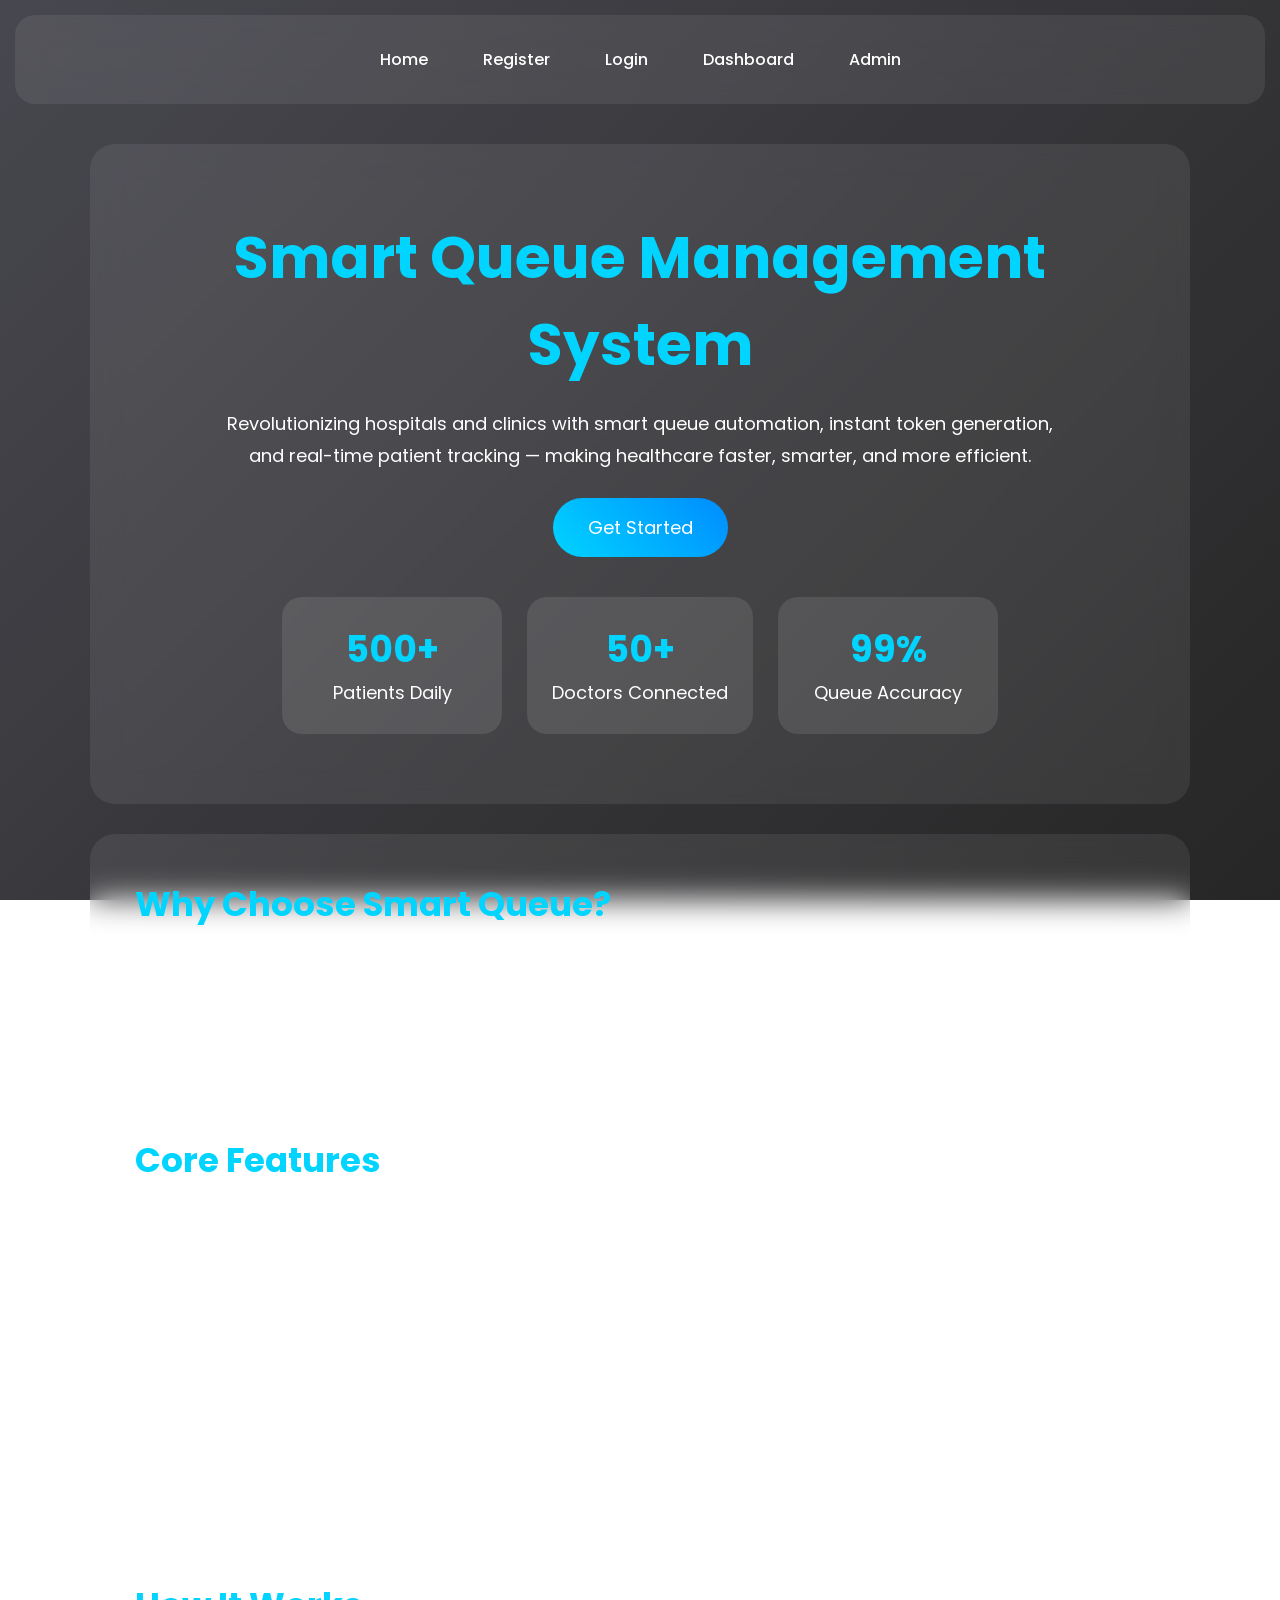
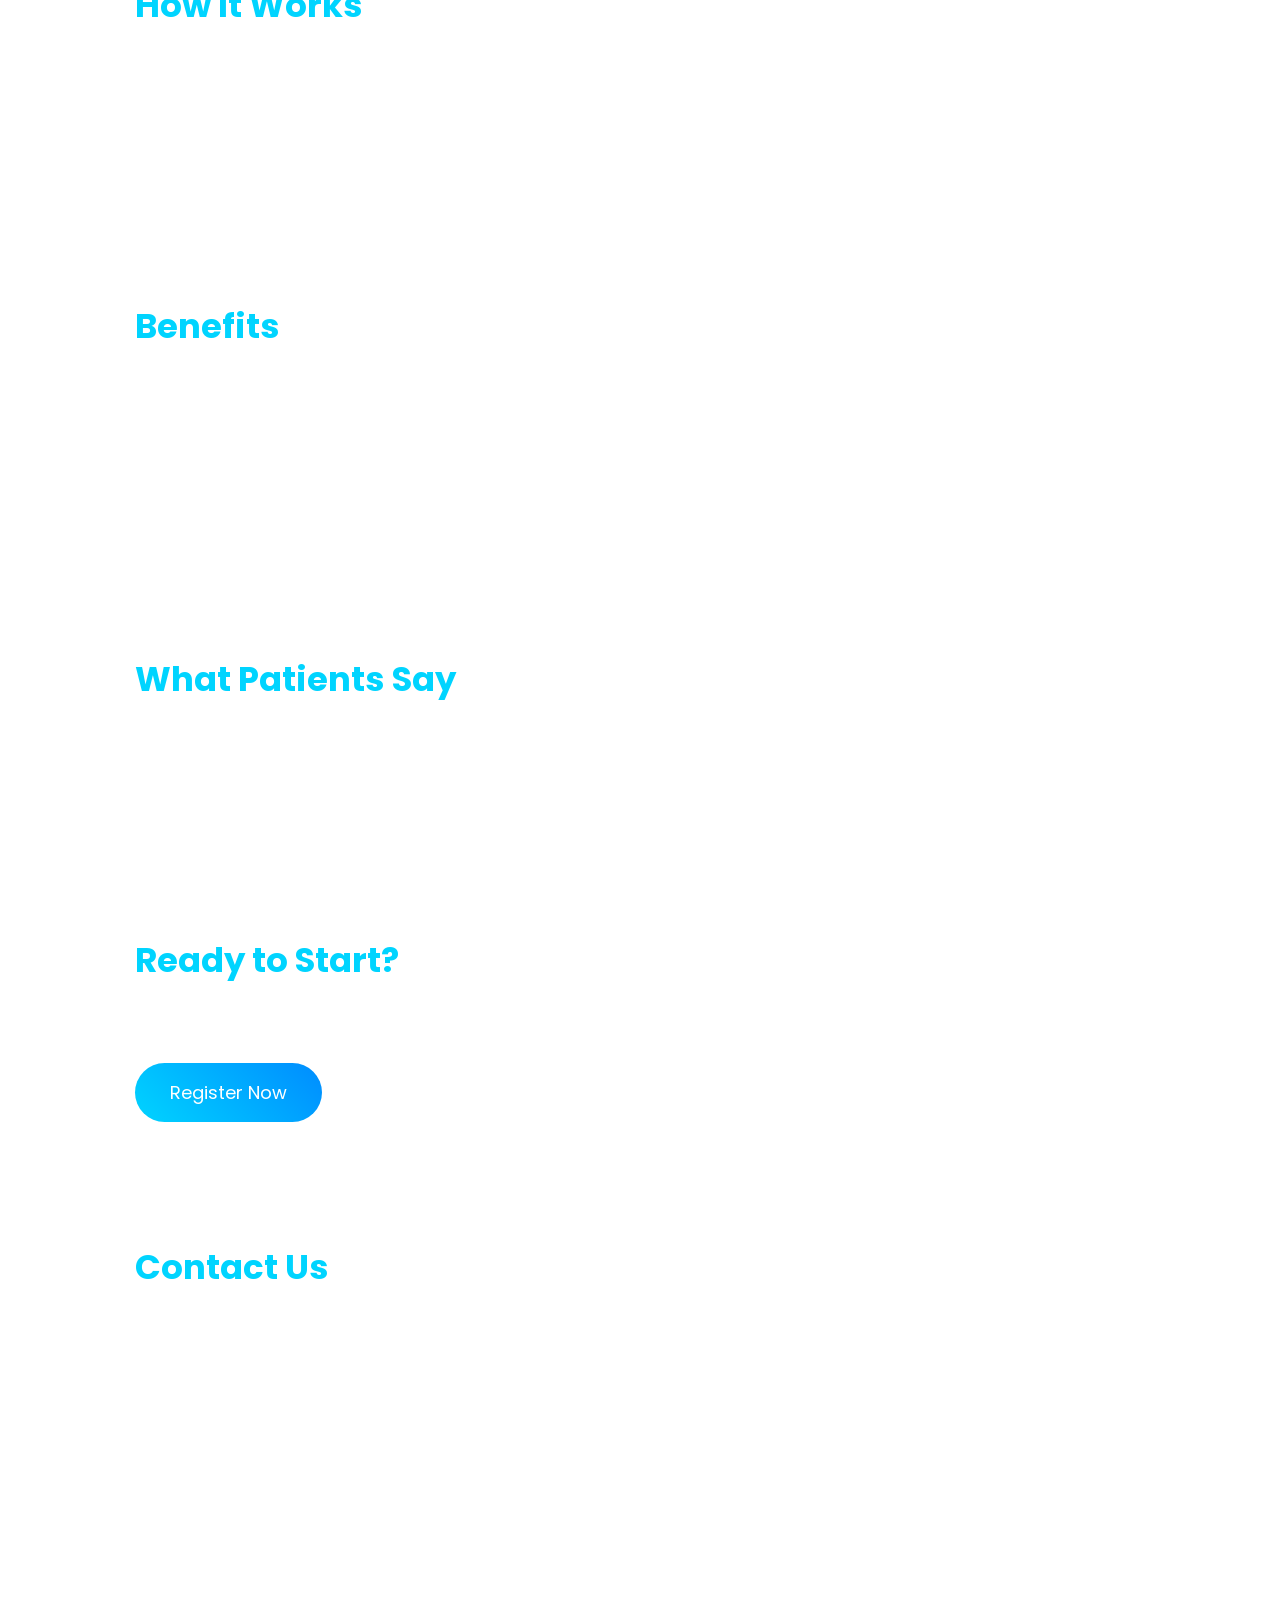
<file: index.html>
<!DOCTYPE html>
<html lang="en">
<head>
    <meta charset="UTF-8">
    <meta name="viewport" content="width=device-width, initial-scale=1.0">
    <title>Smart Queue Management System</title>
    <link rel="stylesheet" href="index.css">
</head>
<body>

    <button class="menu-toggle" onclick="toggleMenu()">
            <span></span>
             <span></span>
            <span></span>
    </button>

    <!-- Navbar -->
    <nav class="fade-down">
        <a href="index.html">Home</a>
        <a href="register.html">Register</a>
        <a href="login.html">Login</a>
        <a href="dashboard.html">Dashboard</a>
        <a href="admin.html">Admin</a>
    </nav>


    <!-- Hero Section -->
    <section class="hero fade-up">
        <h1>Smart Queue Management System</h1>

        <p>
            Revolutionizing hospitals and clinics with smart queue automation,
            instant token generation, and real-time patient tracking —
            making healthcare faster, smarter, and more efficient.
        </p>

        <br>

        <button onclick="location.href='register.html'">
            Get Started
        </button>

        <div class="stats">
            <div class="card">
                <h3>500+</h3>
                <p>Patients Daily</p>
            </div>

            <div class="card">
                <h3>50+</h3>
                <p>Doctors Connected</p>
            </div>

            <div class="card">
                <h3>99%</h3>
                <p>Queue Accuracy</p>
            </div>
        </div>
    </section>


    <!-- About -->
    <section class="fade-up">
        <h2>Why Choose Smart Queue?</h2>

        <p>
            Traditional waiting systems waste valuable time and create
            confusion for both patients and hospital staff.
            Smart Queue solves these issues through automation,
            transparency, and real-time monitoring.
        </p>
    </section>


    <!-- Features -->
    <section class="fade-up">
        <h2>Core Features</h2>

        <ul>
            <li>Patient registration and secure login</li>
            <li>Automatic token generation</li>
            <li>Live queue tracking dashboard</li>
            <li>Admin control panel</li>
            <li>Doctor availability status</li>
            <li>Fully responsive design</li>
        </ul>
    </section>


    <!-- How it works -->
    <section class="fade-up">
        <h2>How It Works</h2>

        <p><strong>Step 1:</strong> Register your account.</p>
        <p><strong>Step 2:</strong> Get your token instantly.</p>
        <p><strong>Step 3:</strong> Track your queue status live.</p>
        <p><strong>Step 4:</strong> Visit doctor when your turn arrives.</p>
    </section>


    <!-- Benefits -->
    <section class="fade-up">
        <h2>Benefits</h2>

        <p>
            ✔ Saves patient waiting time <br>
            ✔ Improves hospital workflow <br>
            ✔ Reduces crowding <br>
            ✔ Provides real-time transparency <br>
            ✔ Easy for staff and patients
        </p>
    </section>


    <!-- Testimonials -->
    <section class="fade-up">
        <h2>What Patients Say</h2>

        <p>"Excellent system! My waiting time reduced a lot."</p>
        <br>
        <p>"Very easy to use and highly efficient."</p>
    </section>


    <!-- CTA -->
    <section class="fade-up">
        <h2>Ready to Start?</h2>

        <p>
            Join the future of smarter healthcare queue management today.
        </p>

        <br>

        <button onclick="location.href='register.html'">
            Register Now
        </button>
    </section>


    <!-- Contact -->
    <section class="fade-up">
        <h2>Contact Us</h2>

        <p>Email: support@smartqueue.com</p>
        <p>Phone: +92 300 1234567</p>
        <p>24/7 Customer Support</p>
    </section>


    <!-- Footer -->
    <footer class="fade-up">
        <p>© 2026 Smart Queue Management System | All Rights Reserved</p>
        <p>Designed for Better Healthcare Management</p>
    </footer>


    <!-- Go To Top Button -->
    <button id="topBtn" title="Go to Top">
        ↑
    </button>

        <script src="index.js"></script>

</body>
</html>
</file>
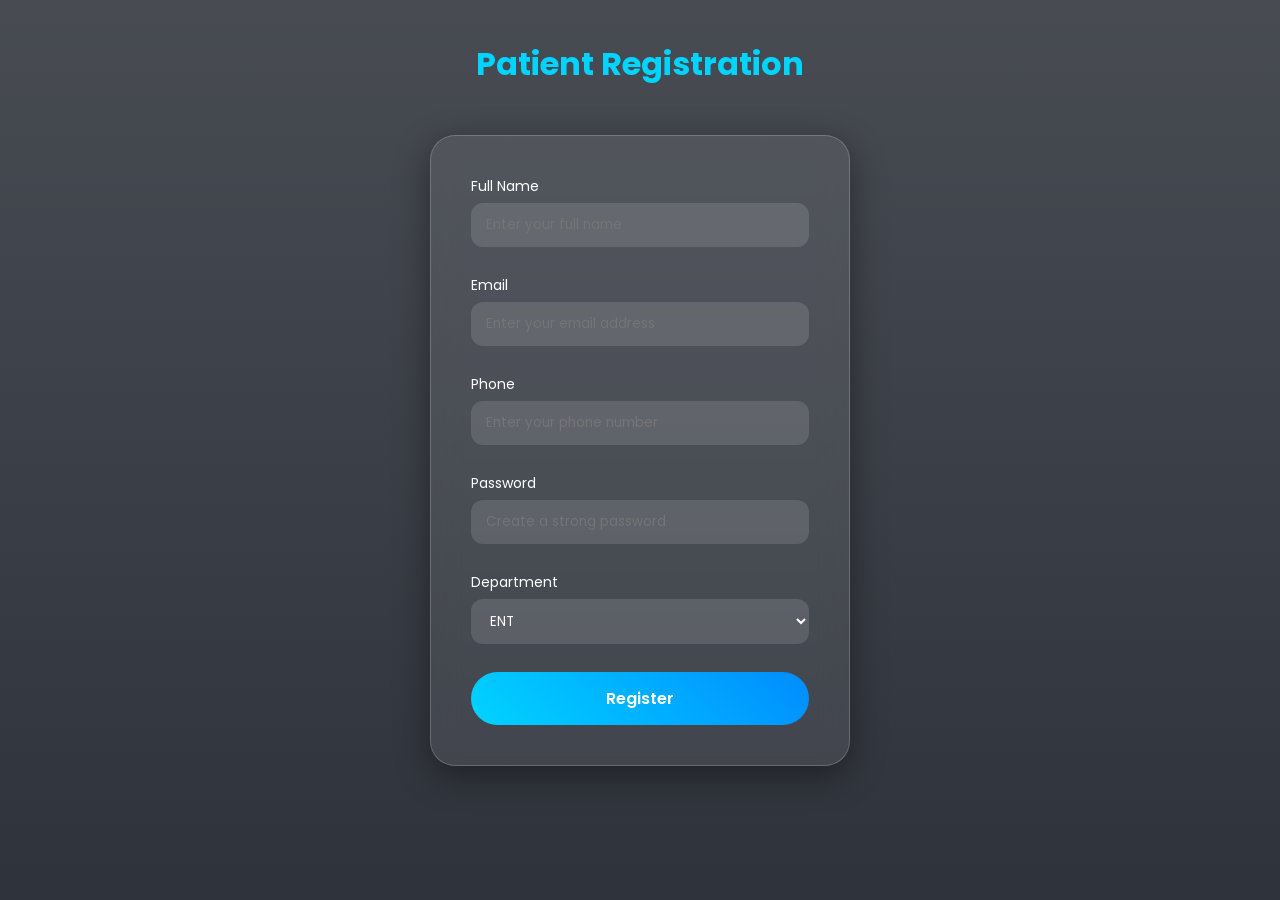
<file: register.html>
<!DOCTYPE html>
<html lang="en">
    <head>
        <meta charset="UTF-8">
        <meta name="viewport" content="width=device-width, initial-scale=1.0">
        <title>Register</title>
        <link rel="stylesheet" href="register.css">
    </head>
    <body>

        <h1>Patient Registration</h1>

        <form id="registerForm">

    <div class="input-box">
        <label>Full Name</label>
        <input type="text"
               id="name"
               placeholder="Enter your full name"
               required>
    </div>

    <div class="input-box">
        <label>Email</label>
        <input type="email"
               id="email"
               placeholder="Enter your email address"
               required>
    </div>

    <div class="input-box">
        <label>Phone</label>
        <input type="tel"
               id="phone"
               placeholder="Enter your phone number"
               required>
    </div>

    <div class="input-box">
        <label>Password</label>
        <input type="password"
               id="password"
               placeholder="Create a strong password"
               required>
    </div>

    <div class="input-box">
        <label>Department</label>

        <select id="department">

            <option value="ENT">ENT</option>

            <option value="Cardiology">
                Cardiology
            </option>

            <option value="Dental">
                Dental
            </option>

            <option value="Neurology">
                Neurology
            </option>

        </select>
    </div>

    <button type="submit" id="registerBtn">
        Register
    </button>

</form>
        <script src="register.js"></script>

   

    </body>
</html>
</file>
<file: index.css>
@import url('https://fonts.googleapis.com/css2?family=Poppins:wght@300;400;500;600;700&display=swap');

*{
    margin:0;
    padding:0;
    box-sizing:border-box;
    font-family:'Poppins',sans-serif;
}

html{
    scroll-behavior:smooth;
}

body{
    min-height:100vh;
    padding:15px;
    color:white;

    background:
    linear-gradient(135deg, rgba(10,10,20,0.75), rgba(0,0,0,0.85)),
    url("https://images.unsplash.com/photo-1521737604893-d14cc237f11d?auto=format&fit=crop&w=1600&q=80");

    background-size:cover;
    background-position:center;
    background-repeat:no-repeat;
    background-attachment:fixed;
}

/* navbar */
nav{
    display:flex;
    justify-content:center;
    flex-wrap:wrap;
    gap:15px;
    padding:20px;
    border-radius:20px;
    background:rgba(255,255,255,.08);
    backdrop-filter:blur(15px);
    margin-bottom:40px;
    animation:slideDown 1s ease;
}

nav a{
    text-decoration:none;
    color:white;
    padding:12px 20px;
    border-radius:10px;
    transition:.4s;
    font-weight:500;
}

nav a:hover{
    background:#00d4ff;
    color:black;
    transform:translateY(-4px);
}


/* sections */
section{
    max-width:1100px;
    margin:30px auto;
    padding:45px;
    border-radius:25px;
    background:rgba(255,255,255,.08);
    backdrop-filter:blur(15px);
    transition:.4s;
    animation:fadeUp 1s ease;
}

section:hover{
    transform:translateY(-8px);
}


/* hero */
.hero{
    text-align:center;
    padding:70px 30px;
}

.hero h1{
    font-size:58px;
    color:#00d4ff;
    margin-bottom:20px;
}

.hero p{
    max-width:850px;
    margin:auto;
}


/* headings */
h2{
    color:#00d4ff;
    font-size:34px;
    margin-bottom:20px;
}


/* text */
p,li{
    font-size:18px;
    line-height:1.8;
}


/* list */
ul{
    padding-left:25px;
}

li{
    margin:10px 0;
    transition:.3s;
}

li:hover{
    transform:translateX(8px);
    color:#00d4ff;
}


/* stats */
.stats{
    margin-top:40px;
    display:flex;
    justify-content:center;
    flex-wrap:wrap;
    gap:25px;
}

.card{
    min-width:220px;
    padding:25px;
    border-radius:20px;
    background:rgba(255,255,255,.1);
    transition:.4s;
}

.card:hover{
    transform:scale(1.05);
}

.card h3{
    font-size:36px;
    color:#00d4ff;
}


/* button */
button{
    padding:16px 35px;
    border:none;
    border-radius:40px;
    background:linear-gradient(45deg,#00d4ff,#008cff);
    color:white;
    font-size:18px;
    cursor:pointer;
    transition:.4s;
}

button:hover{
    transform:scale(1.08);
    box-shadow:0 10px 25px rgba(0,212,255,.5);
}


/* footer */
footer{
    text-align:center;
    padding:30px;
    margin-top:40px;
    border-radius:20px;
    background:rgba(255,255,255,.08);
}


/* go top button */
#topBtn{
   position: fixed;
    right: 30px;
    bottom: 30px;
    width: 60px;
    height: 60px;

    display: flex;
    justify-content: center;
    align-items: center;

    border: none;
    border-radius: 50%;
    z-index: 1000;

    background: linear-gradient(45deg,#00d4ff,#008cff);
    color: white;

    font-size: 28px;
    font-weight: bold;
    line-height: 1;

    cursor: pointer;
    box-shadow: 0 8px 25px rgba(0,212,255,.5);
    transition: .4s;

    animation: float 2s infinite ease-in-out;
}

#topBtn:hover{
     transform: scale(1.15);
}


/* animations */
@keyframes fadeUp{
    from{
        opacity:0;
        transform:translateY(50px);
    }
    to{
        opacity:1;
        transform:translateY(0);
    }
}

@keyframes slideDown{
    from{
        opacity:0;
        transform:translateY(-40px);
    }
    to{
        opacity:1;
        transform:translateY(0);
    }
}

@keyframes float{
    0%{transform:translateY(0);}
    50%{transform:translateY(-10px);}
    100%{transform:translateY(0);}
}

#topBtn{
    position: fixed;
    bottom: 30px;
    right: 30px;

    width: 50px;
    height: 50px;

    border: none;
    border-radius: 50%;

    display: none;

    justify-content: center;
    align-items: center;

    font-size: 24px;
    font-weight: bold;

    cursor: pointer;
}

/* mobile */
@media(max-width:768px){

    nav{
        flex-direction:column;
    }

    nav a{
        width:100%;
        text-align:center;
    }

    .hero h1{
        font-size:34px;
    }

    h2{
        font-size:25px;
    }

    p,li{
        font-size:15px;
    }

    section{
        padding:25px;
    }

    .stats{
        flex-direction:column;
    }


    .card{
        width:100%;
    }

    button{
        width:100%;
    }

    #topBtn{
        width:50px;
        height:50px;
        right:15px;
        bottom:20px;
        font-size:22px;
    }
}

/* =========================
   FULL RESPONSIVE
========================= */

/* Tablet */
@media (max-width: 992px){

    body{
        padding:10px;
    }

    nav{
        gap:10px;
        padding:15px;
    }

    section{
        padding:35px;
        margin:20px auto;
    }

    .hero{
        padding:50px 20px;
    }

    .hero h1{
        font-size:46px;
    }

    h2{
        font-size:30px;
    }

    p, li{
        font-size:16px;
    }

    .stats{
        gap:15px;
    }

    .card{
        min-width:180px;
    }
}


/* Mobile */
@media (max-width: 768px){

    body{
        background-attachment: scroll;
        padding:8px;
    }

    nav{
        flex-direction:column;
        gap:8px;
        padding:15px;
    }

    nav a{
        width:100%;
        text-align:center;
        padding:12px;
    }

    .hero{
        padding:40px 15px;
    }

    .hero h1{
        font-size:34px;
    }

    .hero p{
        font-size:15px;
    }

    section{
        padding:20px;
        border-radius:18px;
    }

    h2{
        font-size:24px;
    }

    p, li{
        font-size:15px;
        line-height:1.6;
    }

    .stats{
        flex-direction:column;
        gap:15px;
    }

    .card{
        width:100%;
        min-width:100%;
        padding:20px;
    }

    .card h3{
        font-size:28px;
    }

    button{
        width:100%;
        padding:14px;
        font-size:16px;
    }

    footer{
        padding:20px;
        font-size:14px;
    }

    #topBtn{
        width:50px;
        height:50px;
        right:15px;
        bottom:15px;
        font-size:22px;
    }
}


/* Small phones */
@media (max-width: 480px){

    .hero h1{
        font-size:28px;
    }

    h2{
        font-size:20px;
    }

    p, li{
        font-size:14px;
    }

    section{
        padding:15px;
    }

    .card{
        padding:15px;
    }

    .card h3{
        font-size:24px;
    }

    button{
        font-size:14px;
        padding:12px;
    }

    #topBtn{
        width:45px;
        height:45px;
        font-size:18px;
    }
}

/* =========================
   HAMBURGER MENU
========================= */

.menu-toggle{
    display:none;
    position:fixed;
    top:20px;
    left:20px;
    z-index:2000;

    width:50px;
    height:50px;

    border:none;
    border-radius:12px;

    background:rgba(255,255,255,0.12);
    backdrop-filter:blur(15px);

    cursor:pointer;
    transition:.3s;
}

.menu-toggle:hover{
    transform:scale(1.08);
    box-shadow:0 0 20px rgba(0,212,255,.4);
}

/* 3 lines */
.menu-toggle span{
    display:block;
    width:26px;
    height:3px;
    margin:5px auto;

    background:#00d4ff;
    border-radius:10px;

    transition:.4s;
}

.menu-toggle.active span:nth-child(1){
    transform:translateY(8px) rotate(45deg);
}

.menu-toggle.active span:nth-child(2){
    opacity:0;
}

.menu-toggle.active span:nth-child(3){
    transform:translateY(-8px) rotate(-45deg);
}

@media(max-width:768px){

    nav{
        position:fixed;
        top:0;
        left:-100%;
        width:250px;
        height:100vh;

        flex-direction:column;
        justify-content:flex-start;
        padding-top:80px;

        z-index:1500;
        transition:.4s ease;
    }

    nav.show{
        left:0;
    }

    .menu-toggle{
        display:block;
    }
}
</file>
<file: register.css>
@import url('https://fonts.googleapis.com/css2?family=Poppins:wght@300;400;500;600;700&display=swap');

*{
    margin:0;
    padding:0;
    box-sizing:border-box;
    font-family:'Poppins',sans-serif;
}


/* BODY */

body{
    min-height:100vh;

    display:flex;
    flex-direction:column;

    justify-content:center;
    align-items:center;

    padding:20px;

    background:
    linear-gradient(
        rgba(10,15,25,0.75),
        rgba(10,15,25,0.85)
    ),

    url("https://images.unsplash.com/photo-1586773860418-d37222d8fce3?auto=format&fit=crop&w=1600&q=80");

    background-size:cover;
    background-position:center;
    background-repeat:no-repeat;
    background-attachment:fixed;
}


/* FORM */

form{

    width:100%;
    max-width:420px;

    padding:40px;

    background:rgba(255,255,255,0.08);

    backdrop-filter:blur(15px);

    border-radius:25px;

    border:1px solid rgba(255,255,255,0.2);

    box-shadow:0 10px 35px rgba(0,0,0,0.4);

    animation:fadeUp 0.8s ease;

}


/* HEADING */

h1{

    position:absolute;

    top:40px;

    width:100%;

    text-align:center;

    color:#00d4ff;

    font-size:32px;

}


/* INPUT CONTAINER */

.input-box{

    margin-bottom:10px;

}


/* LABEL */

label{

    display:block;

    margin-bottom:6px;

    color:white;

    font-size:14px;

}


/* INPUT */

input{

    width:100%;

    padding:12px 15px;

    margin-bottom:18px;

    border:none;
    outline:none;

    border-radius:12px;

    background:rgba(255,255,255,0.12);

    color:white;

    transition:0.3s;

}


/* INPUT FOCUS */

input:focus{

    background:rgba(255,255,255,0.2);

    box-shadow:0 0 10px rgba(0,212,255,0.5);

    transform:scale(1.02);

}


/* SELECT */

select{

    width:100%;

    padding:12px 15px;

    margin-bottom:18px;

    border:none;
    outline:none;

    border-radius:12px;

    background:rgba(255,255,255,0.12);

    color:white;

    transition:0.3s;

}


/* SELECT FOCUS */

select:focus{

    background:rgba(255,255,255,0.2);

    box-shadow:0 0 10px rgba(0,212,255,0.5);

    transform:scale(1.02);

}


/* OPTION */

option{

    background:#0f172a;

    color:white;

}


/* BUTTON */

button{

    width:100%;

    padding:14px;

    border:none;

    border-radius:40px;

    background:
    linear-gradient(
        45deg,
        #00d4ff,
        #008cff
    );

    color:white;

    font-size:16px;

    font-weight:600;

    cursor:pointer;

    transition:0.4s;

}


/* BUTTON HOVER */

button:hover{

    transform:scale(1.05);

    box-shadow:0 10px 25px rgba(0,212,255,0.4);

}


/* ANIMATION */

@keyframes fadeUp{

    from{

        opacity:0;

        transform:translateY(40px);

    }

    to{

        opacity:1;

        transform:translateY(0);

    }

}


/* MOBILE */

@media(max-width:500px){

    form{

        padding:25px;

    }

    h1{

        font-size:24px;

        top:20px;

    }

}

/* =========================
   FULL RESPONSIVE
========================= */

/* Tablet */
@media (max-width: 992px){

    body{
        padding:15px;
    }

    form{
        max-width:450px;
        padding:35px;
    }

    h1{
        font-size:30px;
        top:30px;
    }
}


/* Mobile */
@media (max-width: 768px){

    body{
        padding:15px;
        background-attachment: scroll;
        justify-content:center;
    }

    h1{
        position:relative;
        top:0;
        margin-bottom:20px;
        font-size:28px;
        text-align:center;
    }

    form{
        width:100%;
        max-width:100%;
        padding:30px 20px;
        border-radius:20px;
    }

    label{
        font-size:13px;
    }

    input,
    select{
        padding:13px;
        font-size:14px;
        margin-bottom:15px;
    }

    button{
        padding:13px;
        font-size:15px;
    }
}


/* Small phones */
@media (max-width: 480px){

    body{
        padding:10px;
    }

    h1{
        font-size:24px;
        margin-bottom:15px;
    }

    form{
        padding:20px 15px;
        border-radius:15px;
    }

    input,
    select{
        padding:12px;
        font-size:13px;
    }

    button{
        padding:12px;
        font-size:14px;
    }
}
</file>
